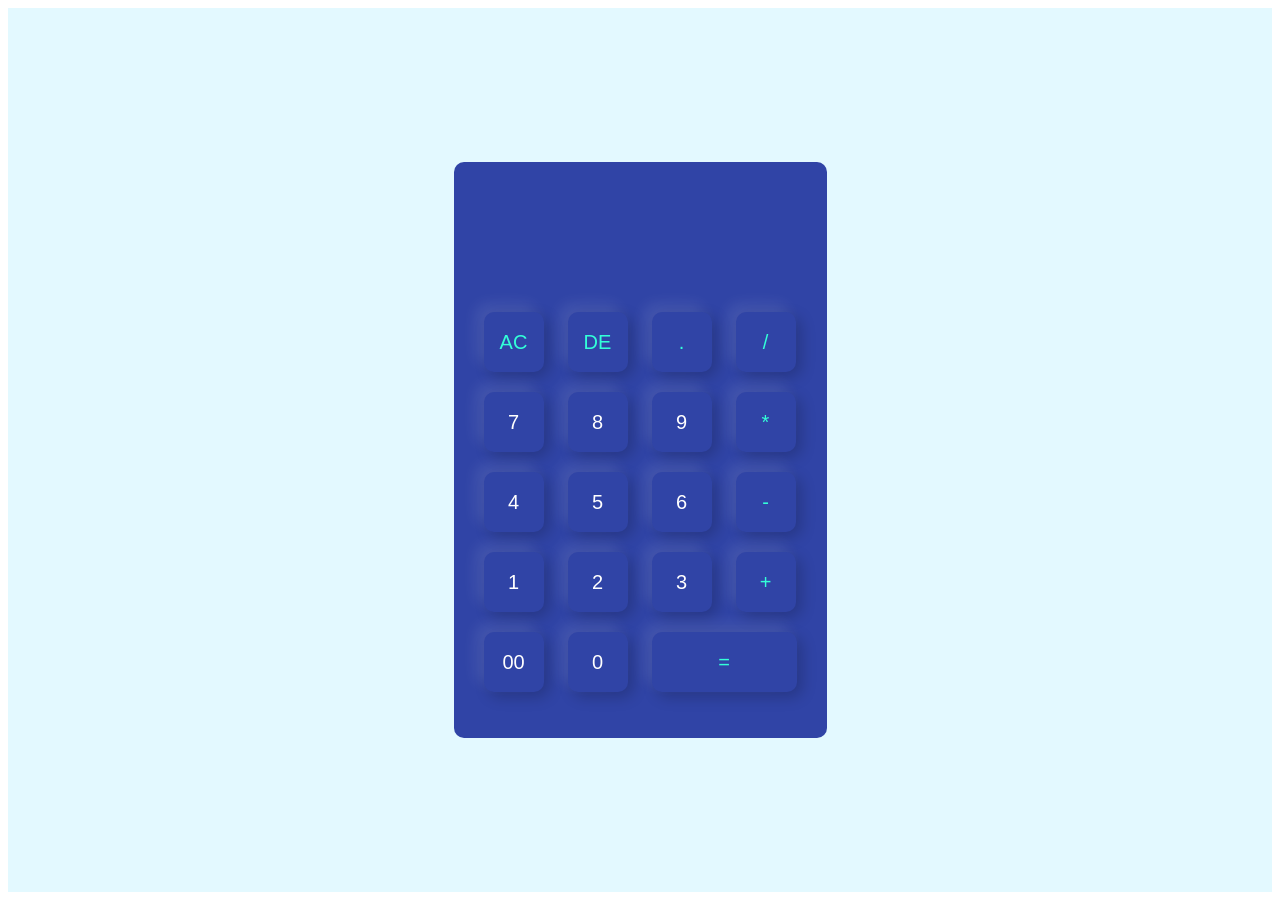
<file: Level-1 Task-3 Calculator/calculatorowntyping.html>
<html>
<head>
  <title>simple calculator</title>
  <link rel="stylesheet" href="styles2.css">
</head>
<body>
<div class="container">
  <div class="calculator">
    <form>
      <div class="display">
        <input type="text" name="display">
      </div>
      <div>
        <input type="button" value="AC" onclick="display.value='' " class="a">
        <input type="button" value="DE" onclick="display.value = display.value.toString().slice(0,-1)" class="a">
        <input type="button" value="." onclick="display.value+='.' " class="a">
        <input type="button" value="/" onclick="display.value+='/' " class="a">
      </div>
      <div>
        <input type="button" value="7" onclick="display.value+= '7' ">
        <input type="button" value="8" onclick="display.value+='8' ">
        <input type="button" value="9" onclick="display.value+='9' ">
        <input type="button" value="*" onclick="display.value+='*' " class="a">
      </div>
      <div>
        <input type="button" value="4" onclick="display.value+='4' ">
        <input type="button" value="5" onclick="display.value+='5' ">
        <input type="button" value="6" onclick="display.value+='6' ">
        <input type="button" value="-" onclick="display.value+='-' " class="a">
      </div>
      <div>
        <input type="button" value="1" onclick="display.value+='1' ">
        <input type="button" value="2" onclick="display.value+='2' ">
        <input type="button" value="3" onclick="display.value+='3' ">
        <input type="button" value="+" onclick="display.value+='+' " class="a">
      </div>
      <div>
        <input type="button" value="00" onclick="display.value+='00' ">
        <input type="button" value="0" onclick="display.value+='0' ">
        <input type="button" value="=" onclick="display.value=eval(display.value)" class="equal a"> 
      </div>
    </form>
  </div>
</div>
</body>
</html>
</file>
<file: Level-1 Task-3 Calculator/styles2.css>
.container{
  width: 100%;
  height: 100%;
  background: #e3f9ff;
  display: flex;
  align-items: center;
  justify-content: center;
  }
.calculator{
  background: #3044a6;
  padding: 20px;
  border-radius: 10px;
  }
.calculator form input{
  border:0;
  outline:0;
  width:60px;
  height:60px;
  border-radius:10px;
  box-shadow:-8px -8px 15px rgba(255,255,255,0.1),   5px 5px 15px rgba(0,0,0,0.2);
  background:transparent;
  font-size:20px;
  color:#fff;
  cursor:pointer;
  margin:10px;
} 
form .display{
  display:flex;
  justify-content:flex-end;
  margin:20px 0;
}
form .display input{
  text-align:right;
  flex:1;
  font-size:45px;
  box-shadow:none;
}
form input.equal{
  width:145px;
}
form input.a{
  color:#33ffd8;
}
</file>
